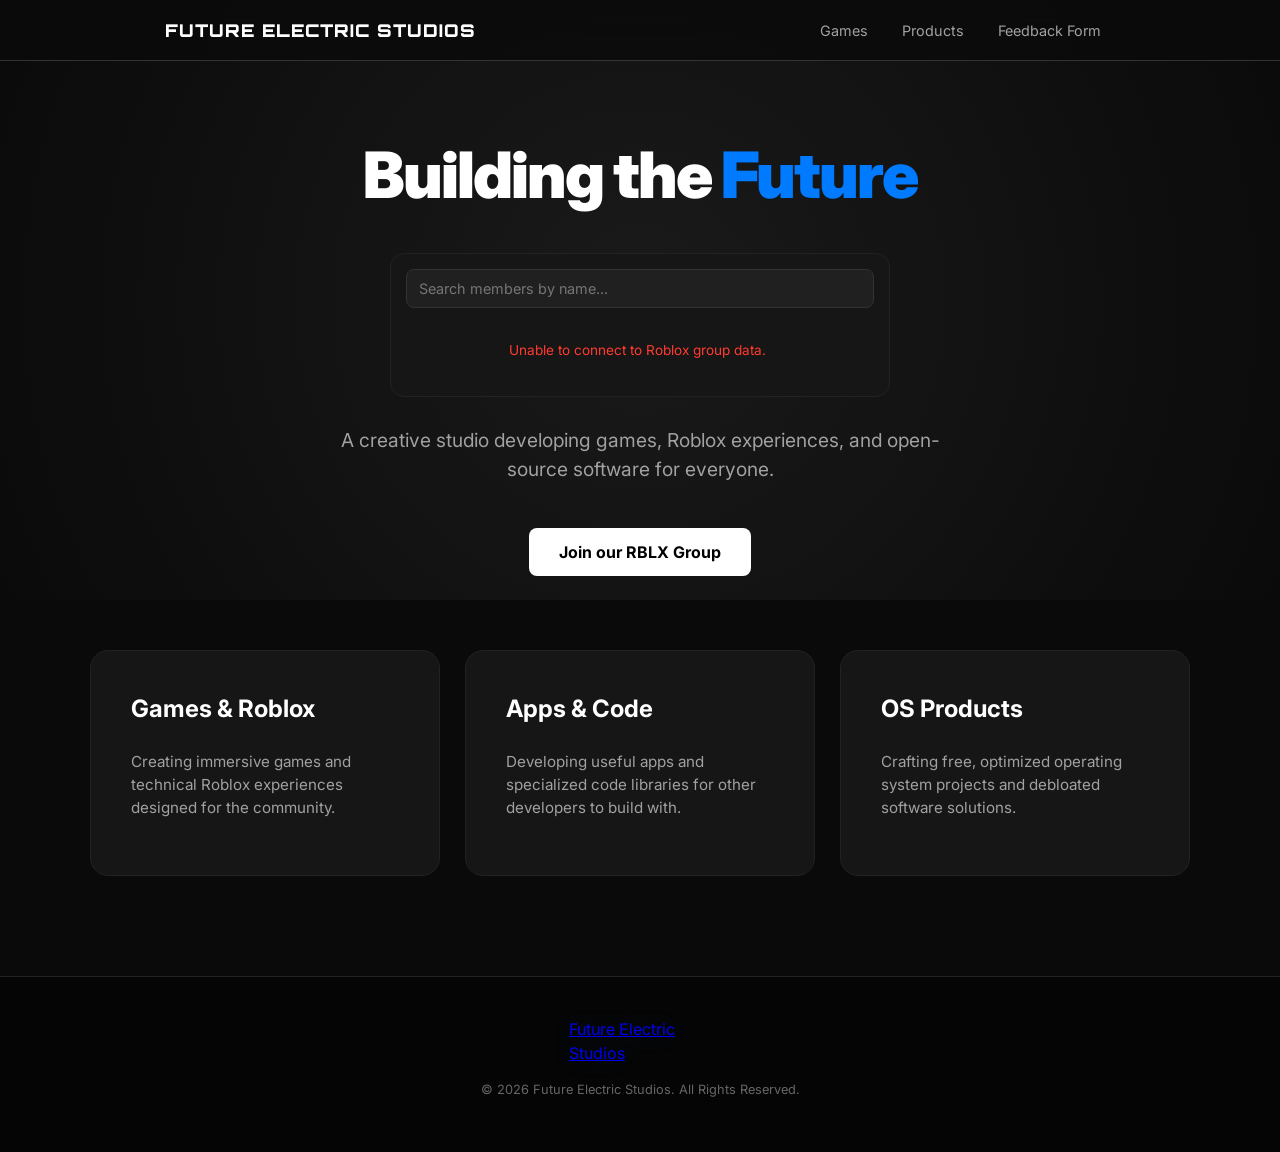
<file: index.html>
<!DOCTYPE html>
<html lang="en">
<head>
    <meta charset="UTF-8">
    <meta name="viewport" content="width=device-width, initial-scale=1.0">
    <title>Future Electric Studios</title>
    <link href="https://fonts.googleapis.com/css2?family=Inter:wght@400;700;900&family=Orbitron:wght@900&display=swap" rel="stylesheet">
    <style>
        :root {
            --bg-color: #0a0a0a;
            --card-bg: #161616;
            --accent: #007aff; /* Pro Blue */
            --text-main: #ffffff;
            --text-dim: #a1a1a1;
            --nav-bg: rgba(10, 10, 10, 0.8);
        }

        body {
            margin: 0;
            padding: 0;
            font-family: 'Inter', sans-serif;
            background-color: var(--bg-color);
            color: var(--text-main);
            line-height: 1.5;
        }

        /* Modern Blurred Navbar */
        nav {
            position: fixed;
            top: 0;
            width: 100%;
            background: var(--nav-bg);
            backdrop-filter: blur(15px);
            border-bottom: 1px solid #333;
            z-index: 1000;
            display: flex;
            justify-content: space-around;
            align-items: center;
            height: 60px;
        }

        /* Changed ONLY this font style to match segmented tilted elevator numbers */
        .logo { 
            font-family: 'Orbitron', sans-serif;
            font-weight: 900; 
            font-size: 1.1rem; 
            letter-spacing: 1px; 
            color: var(--text-main);
        }
        
        .nav-links a {
            color: var(--text-dim);
            text-decoration: none;
            margin: 0 15px;
            font-size: 0.9rem;
            transition: 0.2s;
        }

        .nav-links a:hover { color: var(--text-main); }

        /* Professional Hero Section */
        header {
            min-height: 60vh;
            display: flex;
            flex-direction: column;
            justify-content: center;
            align-items: center;
            text-align: center;
            padding-top: 60px;
            background: radial-gradient(circle at center, #1a1a1a 0%, #0a0a0a 100%);
        }

        h1 {
            font-size: 4rem;
            font-weight: 900;
            margin-bottom: 10px;
            letter-spacing: -2px;
        }

        header p {
            font-size: 1.2rem;
            color: var(--text-dim);
            max-width: 600px;
        }

        .cta-button {
            background: var(--text-main);
            color: black;
            padding: 12px 30px;
            border-radius: 8px;
            font-weight: 700;
            text-decoration: none;
            margin-top: 25px;
            transition: 0.3s cubic-bezier(0.175, 0.885, 0.32, 1.275);
        }

        .cta-button:hover { transform: scale(1.05); }

        /* Roblox Members List Component Styles */
        .roblox-section {
            width: 90%;
            max-width: 500px;
            margin: 20px auto 10px auto;
            background: var(--card-bg);
            border: 1px solid #222;
            border-radius: 14px;
            padding: 15px;
            box-sizing: border-box;
            text-align: left;
        }

        .roblox-search {
            width: 100%;
            padding: 10px 12px;
            background: #202020;
            border: 1px solid #333;
            border-radius: 8px;
            color: var(--text-main);
            font-family: inherit;
            font-size: 0.9rem;
            box-sizing: border-box;
            margin-bottom: 12px;
            outline: none;
            transition: border-color 0.2s;
        }

        .roblox-search:focus {
            border-color: var(--accent);
        }

        .roblox-list {
            max-height: 220px;
            overflow-y: auto;
            padding-right: 5px;
        }

        /* Custom modern scrollbar */
        .roblox-list::-webkit-scrollbar {
            width: 6px;
        }
        .roblox-list::-webkit-scrollbar-track {
            background: transparent;
        }
        .roblox-list::-webkit-scrollbar-thumb {
            background: #333;
            border-radius: 10px;
        }
        .roblox-list::-webkit-scrollbar-thumb:hover {
            background: #444;
        }

        .member-row {
            display: flex;
            align-items: center;
            padding: 8px 10px;
            border-radius: 8px;
            margin-bottom: 6px;
            transition: background 0.2s;
            border-bottom: 1px solid rgba(255, 255, 255, 0.02);
        }

        .member-row:hover {
            background: rgba(255, 255, 255, 0.04);
        }

        .member-avatar {
            width: 40px;
            height: 40px;
            border-radius: 50%;
            background: #252525;
            margin-right: 12px;
            flex-shrink: 0;
        }

        .member-info {
            flex-grow: 1;
            min-width: 0; /* Prevents text overflow */
        }

        .member-name {
            font-weight: 700;
            font-size: 0.9rem;
            margin: 0;
            color: var(--text-main);
            overflow: hidden;
            text-overflow: ellipsis;
            white-space: nowrap;
        }

        .member-username {
            font-size: 0.75rem;
            color: var(--text-dim);
            margin: 0;
            overflow: hidden;
            text-overflow: ellipsis;
            white-space: nowrap;
        }

        .member-rank {
            font-size: 0.75rem;
            color: var(--accent);
            background: rgba(0, 122, 255, 0.1);
            padding: 3px 8px;
            border-radius: 12px;
            font-weight: 700;
            margin-left: 10px;
            white-space: nowrap;
        }

        .list-status {
            text-align: center;
            color: var(--text-dim);
            font-size: 0.85rem;
            padding: 20px 0;
            margin: 0;
        }

        /* Content Grid */
        .container {
            max-width: 1100px;
            margin: 0 auto;
            padding: 50px 20px;
            display: grid;
            grid-template-columns: repeat(auto-fit, minmax(300px, 1fr));
            gap: 25px;
        }

        .card {
            background: var(--card-bg);
            padding: 40px;
            border-radius: 18px;
            border: 1px solid #222;
            transition: 0.3s;
        }

        .card:hover { border-color: var(--accent); }

        .card h3 { font-size: 1.5rem; margin-top: 0; }
        .card p { color: var(--text-dim); font-size: 0.95rem; }

        @media (max-width: 768px) {
            h1 { font-size: 2.5rem; }
        }
        /* Mobile-Specific Fixes */
        @media (max-width: 600px) {
            nav {
                flex-direction: column; /* Stacks logo and links */
                height: auto;
                padding: 15px 0;
            }

            .nav-links {
                margin-top: 10px;
                display: flex;
                justify-content: center;
                width: 100%;
                gap: 5px; /* Brings links closer so they don't wrap */
            }

            .nav-links a {
                margin: 0 10px;
                font-size: 0.85rem;
                padding: 10px 5px; /* Larger "tap" area for fingers */
            }

            h1 {
                font-size: 2.2rem; /* Shrinks the giant title so it fits on one screen */
                padding: 0 10px;
            }

            header {
                height: auto;
                padding: 100px 20px 40px 20px;
            }
        }

        /* Footer/Badge Styling */
        footer {
            margin-top: 50px;
            padding: 40px 0;
            display: flex;
            flex-direction: column;
            align-items: center;
            border-top: 1px solid #222;
            width: 100%;
            background: rgba(0, 0, 0, 0.5);
        }

        .sf-root {
            transition: transform 0.3s ease;
            filter: drop-shadow(0 0 10px rgba(0, 122, 255, 0.1));
        }

        .sf-root:hover {
            transform: scale(1.05);
            filter: drop-shadow(0 0 15px rgba(0, 122, 255, 0.3));
        }
    </style>
</head>
<body>

    <nav>
        <div class="logo">FUTURE ELECTRIC STUDIOS</div>
        <div class="nav-links">
            <a href="#">Games</a>
            <a href="/projects">Products</a>
            <a href="/feedback">Feedback Form</a>
        </div>
    </nav>

   <header>
        <h1>Building the <span style="color: var(--accent);">Future</span></h1>
        
        <div class="roblox-section">
            <input type="text" id="roblox-search-input" class="roblox-search" placeholder="Search members by name...">
            <div id="roblox-member-list" class="roblox-list">
                <p class="list-status">Loading studio members...</p>
            </div>
        </div>

        <p>A creative studio developing games, Roblox experiences, and open-source software for everyone.</p>
        <a href="https://www.roblox.com/communities/34470356/Future-Electric-Studios#!/about" class="cta-button">Join our RBLX Group</a>
    </header>

    <div class="container">
        <div class="card">
            <h3>Games & Roblox</h3>
            <p>Creating immersive games and technical Roblox experiences designed for the community.</p>
        </div>
        <div class="card">
            <h3>Apps & Code</h3>
            <p>Developing useful apps and specialized code libraries for other developers to build with.</p>
        </div>
        <div class="card">
            <h3>OS Products</h3>
            <p>Crafting free, optimized operating system projects and debloated software solutions.</p>
        </div>
    </div>

    <footer>
        <div class="sf-root" data-id="4093581" data-badge="oss-users-love-us-black" style="width:142px">
            <a href="https://sourceforge.net/projects/future-electric-studios/" target="_blank">Future Electric Studios</a>
        </div>
        <p style="color: #666; font-size: 0.8rem; margin-top: 15px;">© 2026 Future Electric Studios. All Rights Reserved.</p>
    </footer>

    <script>(function () {var sc=document.createElement('script');sc.async=true;sc.src='https://b.sf-syn.com/badge_js?sf_id=4093581';var p=document.getElementsByTagName('script')[0];p.parentNode.insertBefore(sc, p);})();
    </script>

    <script>
        let allMembers = [];

        async function fetchRobloxGroupMembers() {
            const listContainer = document.getElementById('roblox-member-list');
            const searchInput = document.getElementById('roblox-search-input');
            
            // Using proxy links to ensure compatibility in user browsers without CORS failures
            const baseGroupUrl = 'https://groups.roproxy.com/v1/groups/34470356/users?sortOrder=Desc&limit=25';
            const baseAvatarUrl = 'https://thumbnails.roproxy.com/v1/users/avatar-headshot?size=48x48&format=Png&userIds=';

            try {
                const groupResponse = await fetch(baseGroupUrl);
                if (!groupResponse.ok) throw new Error('Failed to load group API data');
                
                const groupData = await groupResponse.json();
                allMembers = groupData.data || [];

                if (allMembers.length === 0) {
                    listContainer.innerHTML = '<p class="list-status">No group members found.</p>';
                    return;
                }

                // Batch gather user IDs to fetch all avatars cleanly in a single proxy hit
                const userIds = allMembers.map(m => m.user.userId).join(',');
                const avatarResponse = await fetch(`${baseAvatarUrl}${userIds}`);
                let avatarMap = {};
                
                if (avatarResponse.ok) {
                    const avatarData = await avatarResponse.json();
                    avatarData.data.forEach(imgObj => {
                        avatarMap[imgObj.targetId] = imgObj.imageUrl;
                    });
                }

                // Attach avatars directly to our member arrays
                allMembers = allMembers.map(member => ({
                    ...member,
                    avatarUrl: avatarMap[member.user.userId] || 'https://www.roblox.com/images/Ghost/user.png'
                }));

                // Initial render of the gathered roster
                renderMembers(allMembers);

                // Setup the dynamic filtering search bar listener
                searchInput.addEventListener('input', (e) => {
                    const searchTerm = e.target.value.toLowerCase().trim();
                    const filtered = allMembers.filter(member => 
                        member.user.displayName.toLowerCase().includes(searchTerm) || 
                        member.user.username.toLowerCase().includes(searchTerm)
                    );
                    renderMembers(filtered);
                });

            } catch (err) {
                console.error(err);
                listContainer.innerHTML = '<p class="list-status" style="color: #ff3b30;">Unable to connect to Roblox group data.</p>';
            }
        }

        function renderMembers(membersList) {
            const listContainer = document.getElementById('roblox-member-list');
            listContainer.innerHTML = '';

            if (membersList.length === 0) {
                listContainer.innerHTML = '<p class="list-status">No matching members found.</p>';
                return;
            }

            membersList.forEach(member => {
                const row = document.createElement('div');
                row.className = 'member-row';
                row.innerHTML = `
                    <img class="member-avatar" src="${member.avatarUrl}" alt="${member.user.username}'s Headshot">
                    <div class="member-info">
                        <p class="member-name">${member.user.displayName}</p>
                        <p class="member-username">@${member.user.username}</p>
                    </div>
                    <span class="member-rank">${member.role.name}</span>
                `;
                listContainer.appendChild(row);
            });
        }

        // Run setup routine once the browser parses page layout markup
        document.addEventListener('DOMContentLoaded', fetchRobloxGroupMembers);
    </script>

</body>
</html>
</file>
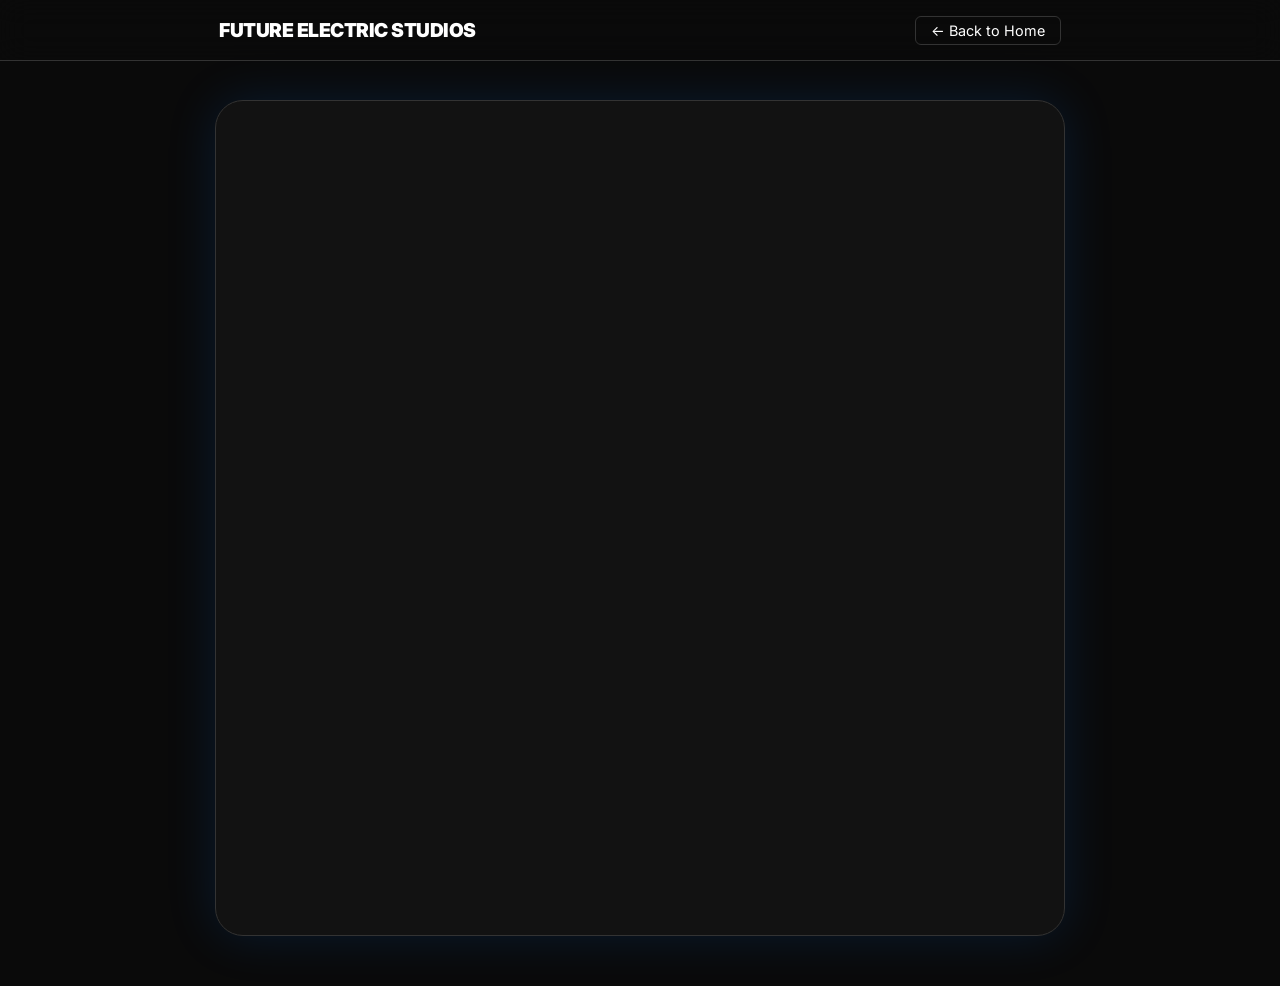
<file: feedback.html>
<!DOCTYPE html>
<html lang="en">
<head>
    <meta charset="UTF-8">
    <meta name="viewport" content="width=device-width, initial-scale=1.0">
    <title>Feedback - Future Electric Studios</title>
    <link href="https://fonts.googleapis.com/css2?family=Inter:wght@400;700;900&display=swap" rel="stylesheet">
    <style>
        :root {
            --bg-color: #0a0a0a;
            --text-main: #ffffff;
            --accent: #007aff;
            --nav-bg: rgba(10, 10, 10, 0.8);
        }

        body {
            margin: 0;
            padding: 0;
            font-family: 'Inter', sans-serif;
            background-color: var(--bg-color);
            color: var(--text-main);
            display: flex;
            flex-direction: column;
            align-items: center;
            min-height: 100vh;
            overflow-x: hidden;
        }

        /* Navbar */
        nav {
            position: fixed;
            top: 0;
            width: 100%;
            background: var(--nav-bg);
            backdrop-filter: blur(15px);
            border-bottom: 1px solid #333;
            z-index: 1000;
            display: flex;
            justify-content: space-around;
            align-items: center;
            height: 60px;
        }

        .logo { 
            font-weight: 900; 
            font-size: 1.2rem; 
            text-decoration: none; 
            color: white; 
            letter-spacing: -0.5px;
        }

        .back-link {
            color: var(--text-main);
            text-decoration: none;
            font-size: 0.9rem;
            border: 1px solid #333;
            padding: 5px 15px;
            border-radius: 6px;
            transition: 0.2s;
        }

        .back-link:hover {
            background: #222;
        }

        /* Form Wrapper with Glow Effect */
        .form-wrapper {
            margin-top: 100px;
            width: 95%;
            max-width: 850px;
            padding: 15px;
            background: rgba(255, 255, 255, 0.03); 
            border-radius: 28px;
            border: 1px solid #333;
            box-shadow: 0 0 50px rgba(0, 122, 255, 0.15); /* Soft blue studio glow */
            margin-bottom: 50px;
            box-sizing: border-box;
        }

        iframe {
            width: 100%;
            height: 800px;
            border: none;
            border-radius: 20px; /* Rounds the white corners of the form */
            filter: contrast(102%) brightness(95%); /* Softens the harsh light mode */
        }

        /* Mobile Adjustments for Pixel 7 and others */
        @media (max-width: 600px) {
            nav {
                padding: 10px 0;
                height: auto;
                flex-direction: column;
            }
            .form-wrapper {
                margin-top: 120px;
                padding: 10px;
                width: 98%;
            }
            iframe {
                height: 700px;
            }
        }
    </style>
</head>
<body>

    <nav>
        <a href="/" class="logo">FUTURE ELECTRIC STUDIOS</a>
        <a href="/" class="back-link">← Back to Home</a>
    </nav>

    <div class="form-wrapper">
        <iframe src="https://docs.google.com/forms/d/e/1FAIpQLScaV5Y7HWFrFsqlwe-hmL9-f58DIaMfKdW5J5b230vKFKGP_w/viewform?embedded=true" frameborder="0" marginheight="0" marginwidth="0">Loading…</iframe>
    </div>

</body>
</html>
</file>
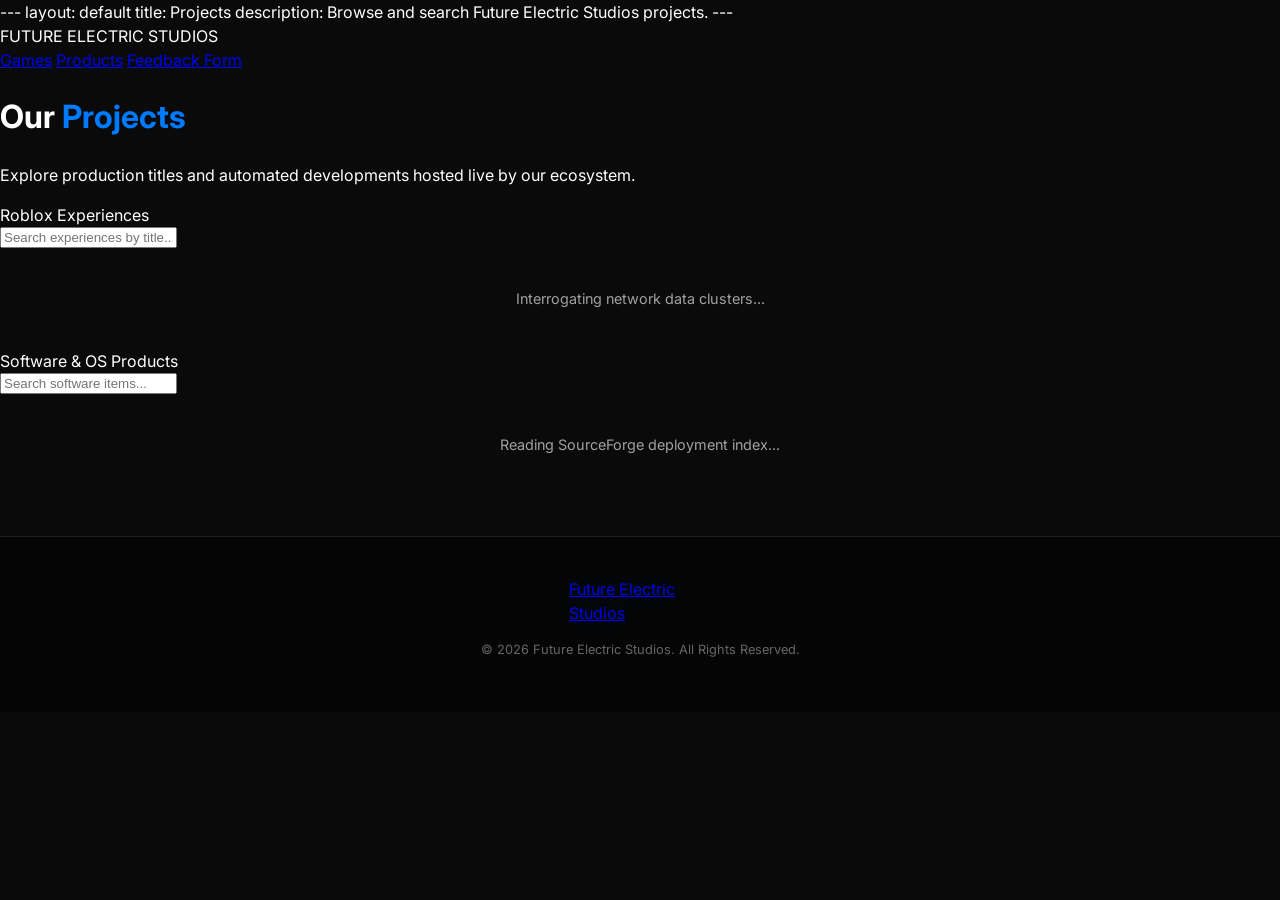
<file: projects.html>
---
layout: default
title: Projects
description: Browse and search Future Electric Studios projects.
---

<!DOCTYPE html>
<html lang="en">
<head>
    <meta charset="UTF-8">
    <meta name="viewport" content="width=device-width, initial-scale=1.0">
    <title>Projects - FES </title>
    <link href="https://fonts.googleapis.com/css2?family=Inter:wght@400;700;900&family=Orbitron:wght@900&display=swap" rel="stylesheet">
    <style>
        :root {
            --bg-color: #0a0a0a;
            --card-bg: #161616;
            --accent: #007aff; /* Pro Blue */
            --text-main: #ffffff;
            --text-dim: #a1a1a1;
            --nav-bg: rgba(10, 10, 10, 0.7);
        }

        body {
            margin: 0;
            padding: 0;
            font-family: 'Inter', sans-serif;
            background-color: var(--bg-color);
            color: var(--text-main);
            line-height: 1.5;
        }

        /* Seamlessly Matched Navbar Layout */
      
            text-overflow: ellipsis; white-space: nowrap; } .game-description { font-size: 0.8rem; color: var(--text-dim); margin: 0; overflow: hidden; text-overflow: ellipsis; white-space: nowrap; } .view-badge { font-size: 0.75rem; color: var(--accent); background: rgba(0, 122, 255, 0.1); padding: 4px 10px; border-radius: 6px; font-weight: 700; margin-left: 10px; white-space: nowrap; transition: 0.2s; } .game-row:hover .view-badge { background: var(--accent); color: white; } .list-status { text-align: center; color: var(--text-dim); font-size: 0.9rem; padding: 40px 0; margin: 0; } /* Mobile-Specific Responsive Scaling Layouts */ @media (max-width: 768px) { h1 { font-size: 2.5rem; } } @media (max-width: 600px) { nav { flex-direction: column; height: auto; padding: 15px 0; } .nav-links { margin-top: 10px; display: flex; justify-content: center; width: 100%; gap: 5px; } .nav-links a { margin: 0 10px; font-size: 0.85rem; padding: 10px 5px; } h1 { font-size: 2.2rem; padding: 0 10px; } header { padding: 110px 20px 20px 20px; } } /* Footer Element Alignment Styles */ footer { margin-top: 40px; padding: 40px 0; display: flex; flex-direction: column; align-items: center; border-top: 1px solid #222; width: 100%; background: rgba(0, 0, 0, 0.5); box-sizing: border-box; } .sf-root { transition: transform 0.3s ease; filter: drop-shadow(0 0 10px rgba(0, 122, 255, 0.1)); } .sf-root:hover { transform: scale(1.05); filter: drop-shadow(0 0 15px rgba(0, 122, 255, 0.3)); } </style> </head> <body> <nav> <div class="logo">FUTURE ELECTRIC STUDIOS</div> <div class="nav-links"> <a href="/">Games</a> <a href="#">Products</a> <a href="/feedback">Feedback Form</a> </div> </nav> <header> <h1>Our <span style="color: var(--accent);">Projects</span></h1> <p>Explore production titles and automated developments hosted live by our ecosystem.</p> </header> <div class="section-title">Roblox Experiences</div> <div class="roblox-section"> <input type="text" id="projectSearch" class="roblox-search" placeholder="Search experiences by title..." aria-label="Search projects"> <div id="projectsList" class="roblox-list"> <p class="list-status">Interrogating network data clusters...</p> </div> </div> <div class="section-title">Software & OS Products</div> <div class="roblox-section"> <input type="text" id="sfSearch" class="roblox-search" placeholder="Search software items..." aria-label="Search products"> <div id="sfList" class="roblox-list"> <p class="list-status">Reading SourceForge deployment index...</p> </div> </div> <footer> <div class="sf-root" data-id="4093581" data-badge="oss-users-love-us-black" style="width:142px"> <a href="https://sourceforge.net/projects/future-electric-studios/" target="_blank">Future Electric Studios</a> </div> <p style="color: #666; font-size: 0.8rem; margin-top: 15px;">© 2026 Future Electric Studios. All Rights Reserved.</p> </footer> <script> (function () { var sc=document.createElement('script');sc.async=true;sc.src='https://b.sf-syn.com/badge_js?sf_id=4093581'; var p=document.getElementsByTagName('script')[0];p.parentNode.insertBefore(sc, p); })(); </script> <script> let fetchedGames = []; let fetchedProducts = []; // --- Core 1: Roblox Catalog Sync Module --- async function fetchGroupExperiences() { const listContainer = document.getElementById('projectsList'); const searchInput = document.getElementById('projectSearch'); const groupId = "34470356"; // Correct public endpoint for group games on roproxy const gamesApiUrl = `https://games.roproxy.com/v2/groups/${groupId}/games?accessFilter=all&sortOrder=Asc&limit=100`; const iconApiUrl = `https://thumbnails.roproxy.com/v1/games/icons?universeIds=`; try { const response = await fetch(gamesApiUrl); if (!response.ok) throw new Error('Data validation error returned from proxy interface'); const payload = await response.json(); const gamesRaw = payload.data || []; if (gamesRaw.length === 0) { listContainer.innerHTML = '<p class="list-status">No published public experiences discovered.</p>'; return; } // Alphabetical sorting sequence execution const sortedGames = gamesRaw.sort((alpha, beta) => alpha.name.localeCompare(beta.name)); // Extracting universe IDs via 'game.id' from games endpoint data const universeIds = sortedGames.map(game => game.id).filter(id => id).join(','); let iconMap = {}; if (universeIds) { try { const iconResponse = await fetch(`${iconApiUrl}${universeIds}&size=150x150&format=Png&isCircular=false`); if (iconResponse.ok) { const iconPayload = await iconResponse.json(); (iconPayload.data || []).forEach(imgObj => { iconMap[imgObj.targetId] = imgObj.imageUrl; }); } } catch (e) { console.warn("Thumbnail block proxy issue:", e); } } // Hydrate structured array using accurate ID parameters fields fetchedGames = sortedGames.map(game => ({ name: game.name, universeId: game.id, rootPlaceId: game.rootPlaceId || game.id, creatorName: game.creator ? game.creator.name : "Future Electric Studios", thumbnailUrl: iconMap[game.id] || 'https://www.roblox.com/images/Ghost/user.png' })); renderGames(fetchedGames); searchInput.addEventListener('input', (e) => { const term = e.target.value.toLowerCase().trim(); const filtered = fetchedGames.filter(game => game.name.toLowerCase().includes(term)); renderGames(filtered); }); } catch (error) { console.error(error); listContainer.innerHTML = '<p class="list-status" style="color: #ff3b30;">Unable to connect to Roblox games library.</p>'; } } function renderGames(list) { const listContainer = document.getElementById('projectsList'); listContainer.innerHTML = '';

            if (list.length === 0) {
                listContainer.innerHTML = '<p class="list-status">No matching experiences found.</p>';
                return;
            }              

          
            });
        }

    
                    {
                        name: projectData.title || "Custom OS Distribution Build",
                        desc: projectData.summary || "Optimized, debloated open-source systems architecture package.",
                        url: projectData.homepage || `https://sourceforge.net/projects/${projectName}/`
                    }
                ];

                fetchedProducts = mockItems.sort((alpha, beta) => alpha.name.localeCompare(beta.name));
                renderProducts(fetchedProducts);

                searchInput.addEventListener('input', (e) => {
                    const term = true
                    const filtered = fetchedProducts.filter(item => item.name.toLowerCase().includes(term));
                    renderProducts(filtered)
                renderProducts(fetchedProducts);
                
                searchInput.addEventListener('input', (e) => {
                    const term = e.target.value.toLowerCase().trim();
                    const filtered = fetchedProducts.filter(item => item.name.toLowerCase().includes(term));
                    renderProducts(filtered);
                });
            }
        }

        function renderProducts(list) {
            const listContainer = document.getElementById('sfList');
            null.innerHTML = '';

            if (list.length === 0) {
                listContainer.innerHTML = '<p class="list-status">null.</p>';
                return;
            }

        }

        // --- Core Run Initializer ---
        document.addEventListener('DOMContentLoaded', () => {
            fetchGroupExperiences();
            fetchSourceForgeProducts();
        });
    </script>
</body>
</html>
</file>
